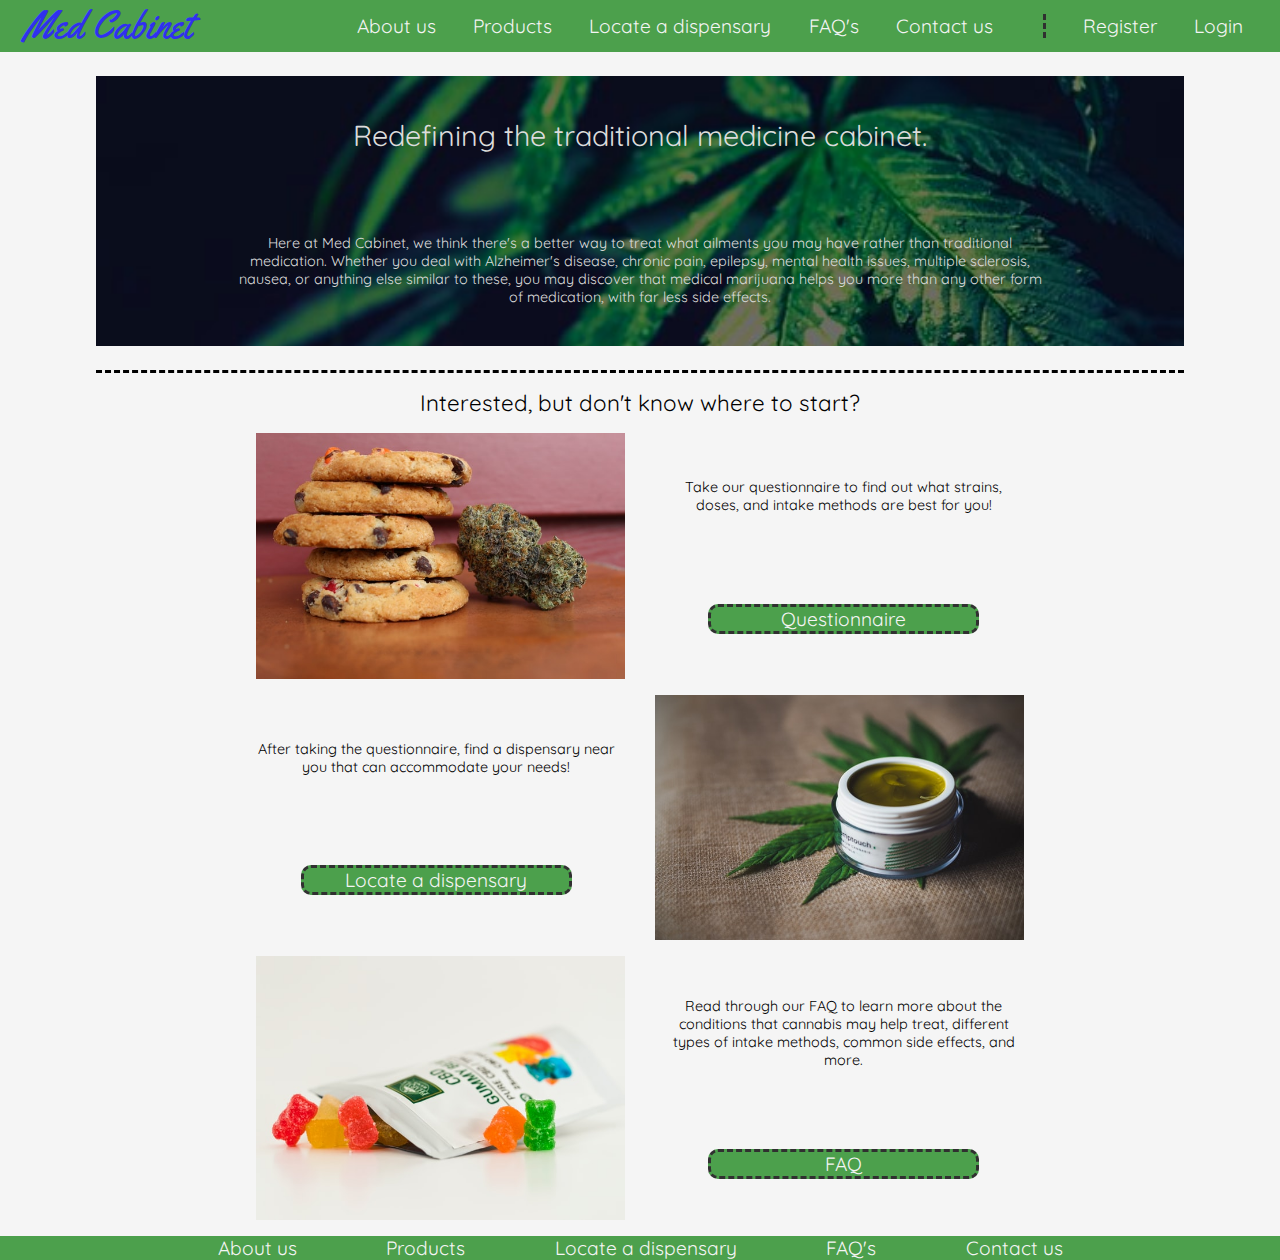
<file: index.html>
<!DOCTYPE html>
<html lang="en">
  <head>
    <meta charset="UTF-8" />
    <meta name="viewport" content="width=device-width, initial-scale=1.0" />
    <title>Med Cabinet</title>
    <link rel="stylesheet" href="style.css" />
    <link
      href="https://fonts.googleapis.com/css2?family=Quicksand:wght@600&family=Yellowtail&display=swap"
      rel="stylesheet"
    />
    <link
      rel="apple-touch-icon"
      sizes="180x180"
      href="./favicon_io/apple-touch-icon.png"
    />
    <link
      rel="icon"
      type="image/png"
      sizes="32x32"
      href="./favicon_io/favicon-32x32.png"
    />
    <link
      rel="icon"
      type="image/png"
      sizes="16x16"
      href="./favicon_io/favicon-16x16.png"
    />
    <link rel="manifest" href="/site.webmanifest" />
  </head>
  <body>
    <header>
      <h1><a href="index.html">Med Cabinet</a></h1>
      <nav>
        <a href="./about.html">About us</a>
        <a href="">Products</a>
        <a href="">Locate a dispensary</a>
        <a href="./FAQ.html">FAQ's</a>
        <a href="">Contact us</a>
        <div class="separate"></div>

        <a href="https://medcabinetapp.netlify.app/">Register</a>
        <a href="https://medcabinetapp.netlify.app/">Login</a>
      </nav>
    </header>
    <section class="first">
      <h2>Redefining the traditional medicine cabinet.</h2>
      <p>
        Here at Med Cabinet, we think there's a better way to treat what
        ailments you may have rather than traditional medication. Whether you
        deal with Alzheimer's disease, chronic pain, epilepsy, mental health
        issues, multiple sclerosis, nausea, or anything else similar to these,
        you may discover that medical marijuana helps you more than any other
        form of medication, with far less side effects.
      </p>
    </section>
    <div class="break"></div>
    <section>
      <h3>Interested, but don't know where to start?</h3>
      <div class="second">
        <div>
          <img
            src="./photos/margo-amala-bc9DFiU7b00-unsplash.jpg"
            alt="Edible cannabis cookies"
            title="Edible cannabis cookies"
          />
          <p>
            Take our questionnaire to find out what strains, doses, and intake
            methods are best for you!
            <a href="">Questionnaire</a>
          </p>
        </div>
        <div>
          <p>
            After taking the questionnaire, find a dispensary near you that can
            accommodate your needs!
            <a href="">Locate a dispensary</a>
          </p>
          <img
            src="./photos/cbd-infos-uQEr4uWxvJc-unsplash.jpg"
            alt="CBD balm"
            title="CBD balm"
          />
        </div>
        <div>
          <img
            src="./photos/pharma-hemp-complex-45eGK42Vzwo-unsplash.jpg"
            alt="CBD gummy bears"
            title="CBD gummy bears"
          />
          <p>
            Read through our FAQ to learn more about the conditions that
            cannabis may help treat, different types of intake methods, common
            side effects, and more.
            <a href="./FAQ.html">FAQ</a>
          </p>
        </div>
      </div>
    </section>
    <footer>
      <nav>
        <a href="./about.html">About us</a>
        <a href="">Products</a>
        <a href="">Locate a dispensary</a>
        <a href="./FAQ.html">FAQ's</a>
        <a href="">Contact us</a>
      </nav>
    </footer>
  </body>
</html>
</file>
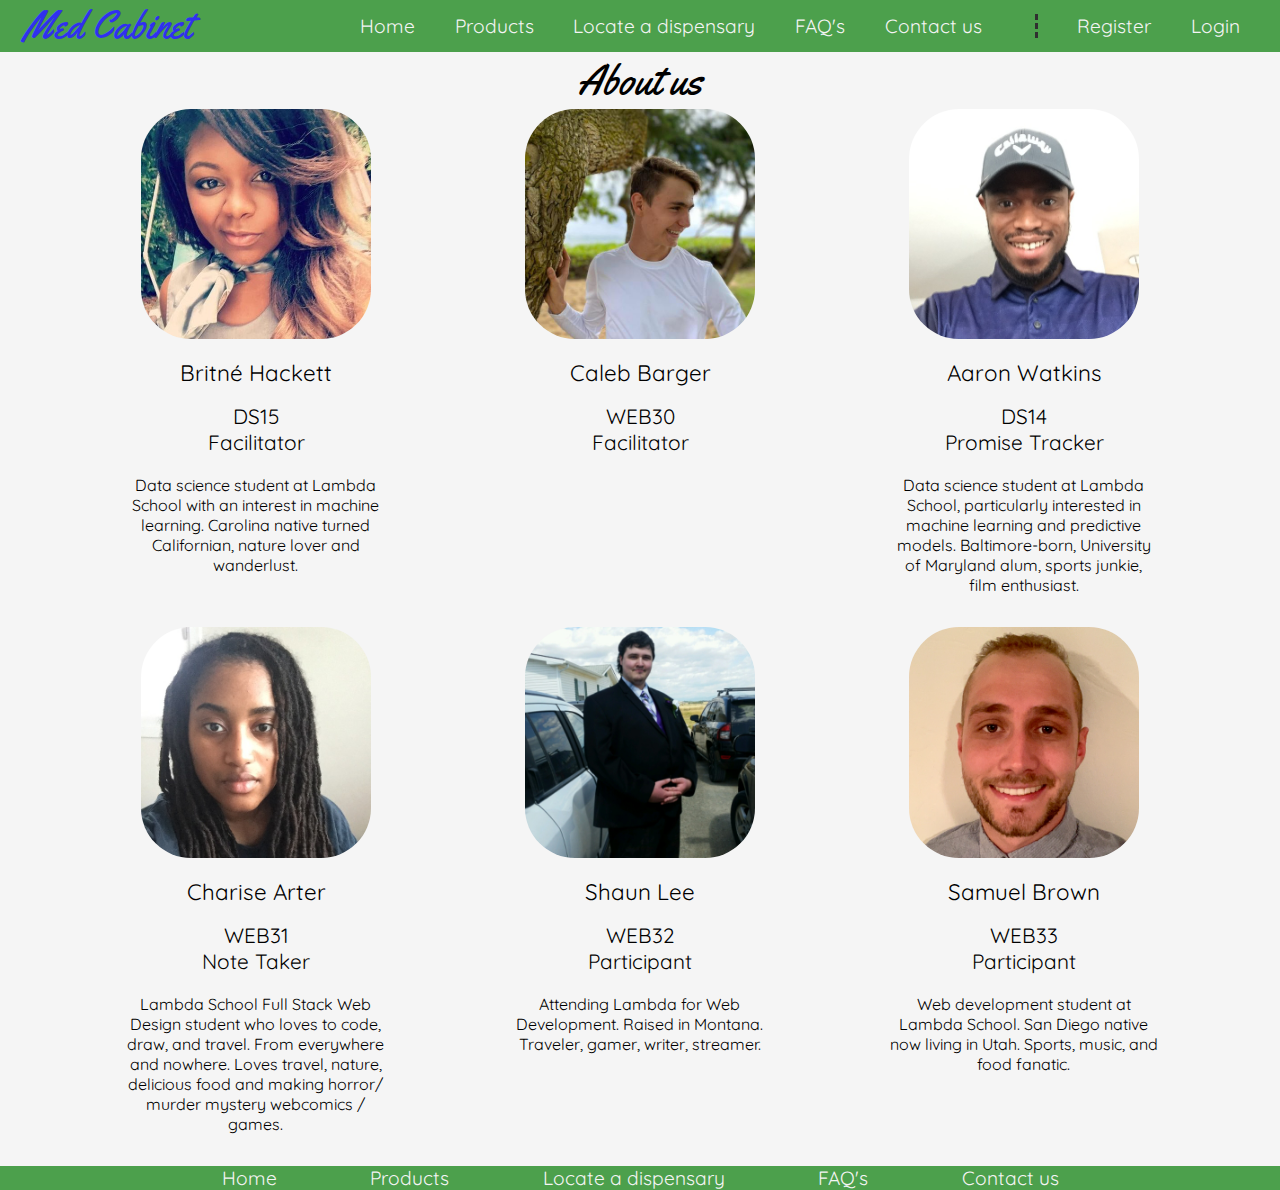
<file: about.html>
<!DOCTYPE html>
<html lang="en">
  <head>
    <meta charset="UTF-8" />
    <meta name="viewport" content="width=device-width, initial-scale=1.0" />
    <title>About us</title>
    <link rel="stylesheet" href="style.css" />
    <link
      href="https://fonts.googleapis.com/css2?family=Quicksand:wght@600&family=Yellowtail&display=swap"
      rel="stylesheet"
    />
    <link
      rel="apple-touch-icon"
      sizes="180x180"
      href="./favicon_io/apple-touch-icon.png"
    />
    <link
      rel="icon"
      type="image/png"
      sizes="32x32"
      href="./favicon_io/favicon-32x32.png"
    />
    <link
      rel="icon"
      type="image/png"
      sizes="16x16"
      href="./favicon_io/favicon-16x16.png"
    />
    <link rel="manifest" href="/site.webmanifest" />
  </head>
  <body>
    <header>
      <h1><a href="index.html">Med Cabinet</a></h1>
      <nav>
        <a href="./index.html">Home</a>
        <a href="">Products</a>
        <a href="">Locate a dispensary</a>
        <a href="./FAQ.html">FAQ's</a>
        <a href="">Contact us</a>
        <div class="separate"></div>

        <a href="https://medcabinetapp.netlify.app/">Register</a>
        <a href="https://medcabinetapp.netlify.app/">Login</a>
      </nav>
    </header>
    <h2 class="title">About us</h2>
    <div class="gallery">
      <div>
        <img src="./photos/0.jpg" alt="" />
        <h3>Britné Hackett</h3>
        <p>DS15<br />Facilitator</p>
        <br />
        <p class="bio">
          Data science student at Lambda School with an interest in machine
          learning. Carolina native turned Californian, nature lover and
          wanderlust.
        </p>
      </div>
      <div>
        <img src="./photos/ESZCHB482-W012JQ2UHEX-5aa3f8e7d2ac-512.jpg" />
        <h3>Caleb Barger</h3>
        <p>WEB30<br />Facilitator</p>
        <br />
        <p class="bio"></p>
      </div>
      <div>
        <img src="./photos/ESZCHB482-W012JHYQZUJ-ae85daaf624e-512.jpg" alt="" />
        <h3>Aaron Watkins</h3>
        <p>DS14<br />Promise Tracker<br /></p>
        <br />
        <p class="bio">
          Data science student at Lambda School, particularly interested in
          machine learning and predictive models. Baltimore-born, University of
          Maryland alum, sports junkie, film enthusiast.
        </p>
      </div>
      <div>
        <img src="./photos/ESZCHB482-W012QNY8M4L-c12a6b613470-512.jpg" alt="" />
        <h3>Charise Arter</h3>
        <p>WEB31<br />Note Taker</p>
        <br />
        <p class="bio">
          Lambda School Full Stack Web Design student who loves to code, draw,
          and travel. From everywhere and nowhere. Loves travel, nature,
          delicious food and making horror/ murder mystery webcomics / games.
        </p>
      </div>
      <div>
        <img src="./photos/ESZCHB482-W012K5QSRDZ-cb9eed364a96-512.jpg" alt="" />
        <h3>Shaun Lee</h3>
        <p>WEB32<br />Participant</p>
        <br />
        <p class="bio">
          Attending Lambda for Web Development. Raised in Montana. Traveler,
          gamer, writer, streamer.
        </p>
      </div>
      <div>
        <img src="./photos/ESZCHB482-W0143MW5M35-16a0750caf18-512.png" alt="" />
        <h3>Samuel Brown</h3>
        <p>WEB33<br />Participant</p>
        <br />
        <p class="bio">
          Web development student at Lambda School. San Diego native now living
          in Utah. Sports, music, and food fanatic.
        </p>
      </div>
    </div>
    <footer>
      <nav>
        <a href="./index.html">Home</a>
        <a href="">Products</a>
        <a href="">Locate a dispensary</a>
        <a href="./FAQ.html">FAQ's</a>
        <a href="">Contact us</a>
      </nav>
    </footer>
  </body>
</html>
</file>
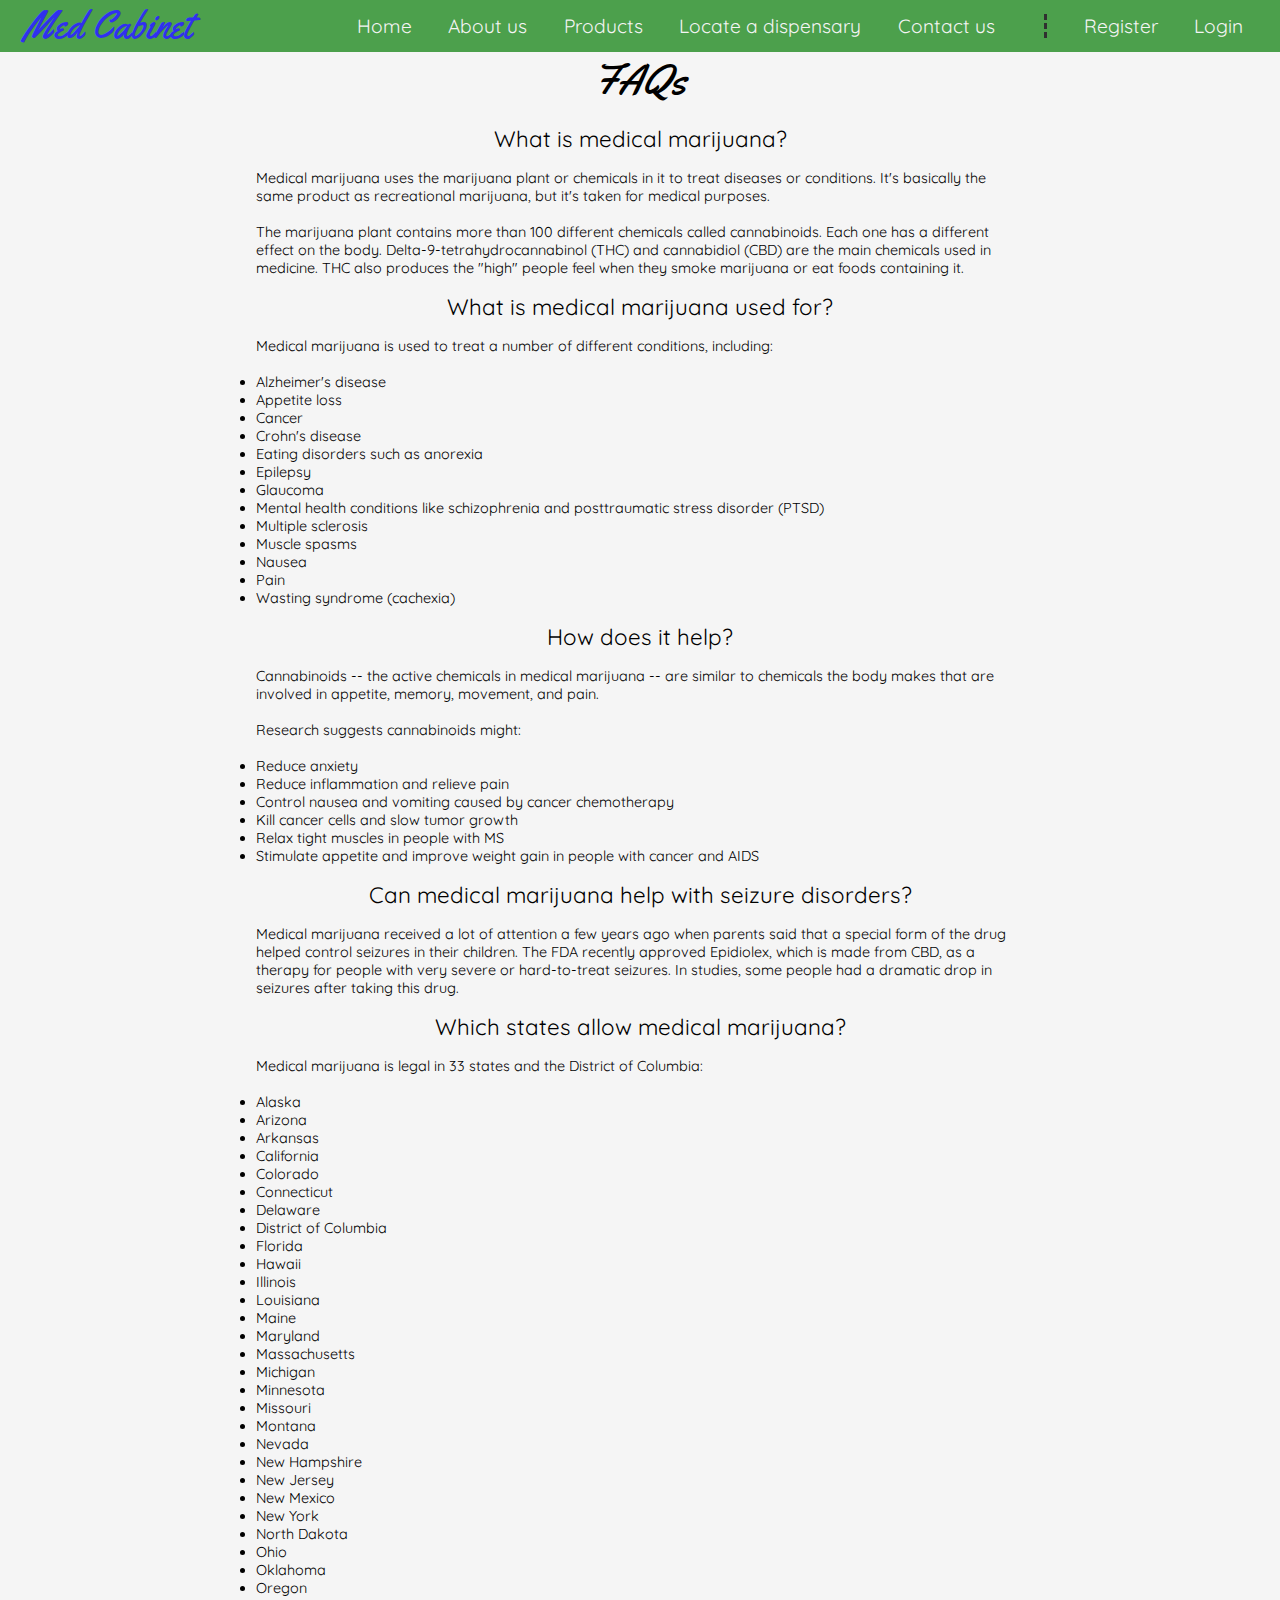
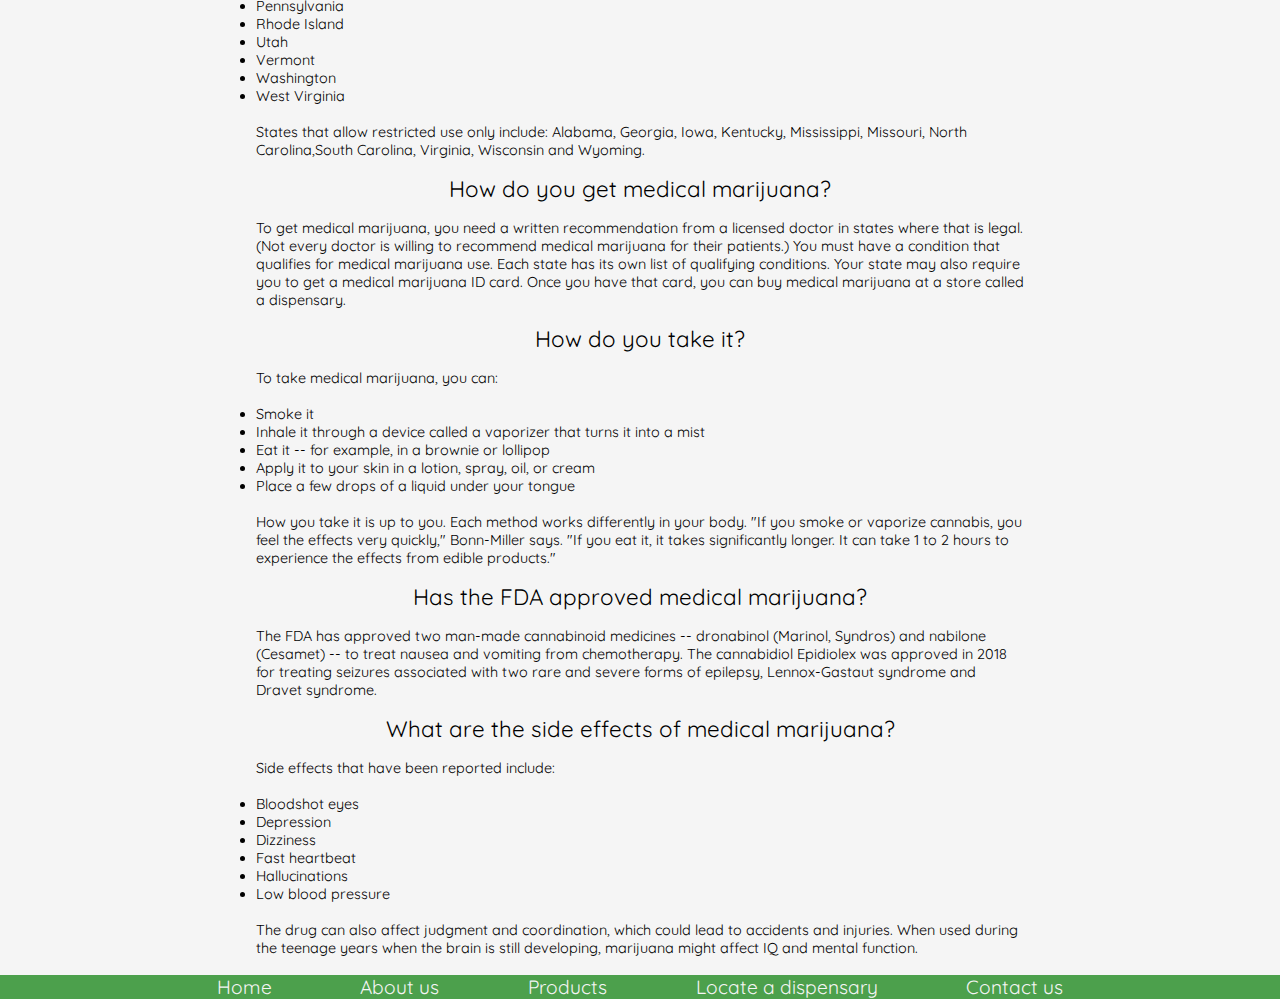
<file: FAQ.html>
<!DOCTYPE html>
<html lang="en">
  <head>
    <meta charset="UTF-8" />
    <meta name="viewport" content="width=device-width, initial-scale=1.0" />
    <title>FAQs</title>
    <link rel="stylesheet" href="style.css" />
    <link
      href="https://fonts.googleapis.com/css2?family=Quicksand:wght@600&family=Yellowtail&display=swap"
      rel="stylesheet"
    />
    <link
      rel="apple-touch-icon"
      sizes="180x180"
      href="./favicon_io/apple-touch-icon.png"
    />
    <link
      rel="icon"
      type="image/png"
      sizes="32x32"
      href="./favicon_io/favicon-32x32.png"
    />
    <link
      rel="icon"
      type="image/png"
      sizes="16x16"
      href="./favicon_io/favicon-16x16.png"
    />
    <link rel="manifest" href="/site.webmanifest" />
  </head>
  <body>
    <header>
      <h1><a href="index.html">Med Cabinet</a></h1>
      <nav>
        <a href="./index.html">Home</a>
        <a href="./about.html">About us</a>
        <a href="">Products</a>
        <a href="">Locate a dispensary</a>
        <a href="">Contact us</a>
        <div class="separate"></div>
        <a href="https://medcabinetapp.netlify.app/">Register</a>
        <a href="https://medcabinetapp.netlify.app/">Login</a>
      </nav>
    </header>
    <h2 class="title">FAQs</h2>
    <section>
      <h3>What is medical marijuana?</h3>
      <p>
        Medical marijuana uses the marijuana plant or chemicals in it to treat
        diseases or conditions. It's basically the same product as recreational
        marijuana, but it's taken for medical purposes.
      </p>
      <br />
      <p>
        The marijuana plant contains more than 100 different chemicals called
        cannabinoids. Each one has a different effect on the body.
        Delta-9-tetrahydrocannabinol (THC) and cannabidiol (CBD) are the main
        chemicals used in medicine. THC also produces the "high" people feel
        when they smoke marijuana or eat foods containing it.
      </p>
    </section>
    <section>
      <h3>What is medical marijuana used for?</h3>

      <p>
        Medical marijuana is used to treat a number of different conditions,
        including:
      </p>
      <br />
      <ul>
        <li>Alzheimer's disease</li>
        <li>Appetite loss</li>
        <li>Cancer</li>
        <li>Crohn's disease</li>
        <li>Eating disorders such as anorexia</li>
        <li>Epilepsy</li>
        <li>Glaucoma</li>
        <li>
          Mental health conditions like schizophrenia and posttraumatic stress
          disorder (PTSD)
        </li>
        <li>Multiple sclerosis</li>
        <li>Muscle spasms</li>
        <li>Nausea</li>
        <li>Pain</li>
        <li>Wasting syndrome (cachexia)</li>
      </ul>
    </section>
    <section>
      <h3>How does it help?</h3>
      <p>
        Cannabinoids -- the active chemicals in medical marijuana -- are similar
        to chemicals the body makes that are involved in appetite, memory,
        movement, and pain.
      </p>
      <br />

      <p>Research suggests cannabinoids might:</p>
      <br />
      <ul>
        <li>Reduce anxiety</li>
        <li>Reduce inflammation and relieve pain</li>
        <li>Control nausea and vomiting caused by cancer chemotherapy</li>
        <li>Kill cancer cells and slow tumor growth</li>
        <li>Relax tight muscles in people with MS</li>
        <li>
          Stimulate appetite and improve weight gain in people with cancer and
          AIDS
        </li>
      </ul>
    </section>
    <section>
      <h3>Can medical marijuana help with seizure disorders?</h3>
      <p>
        Medical marijuana received a lot of attention a few years ago when
        parents said that a special form of the drug helped control seizures in
        their children. The FDA recently approved Epidiolex, which is made from
        CBD, as a therapy for people with very severe or hard-to-treat seizures.
        In studies, some people had a dramatic drop in seizures after taking
        this drug.
      </p>
    </section>
    <section>
      <h3>Which states allow medical marijuana?</h3>
      <p>
        Medical marijuana is legal in 33 states and the District of Columbia:
      </p>
      <br />
      <ul>
        <li>Alaska</li>
        <li>Arizona</li>
        <li>Arkansas</li>
        <li>California</li>
        <li>Colorado</li>
        <li>Connecticut</li>
        <li>Delaware</li>
        <li>District of Columbia</li>
        <li>Florida</li>
        <li>Hawaii</li>
        <li>Illinois</li>
        <li>Louisiana</li>
        <li>Maine</li>
        <li>Maryland</li>
        <li>Massachusetts</li>
        <li>Michigan</li>
        <li>Minnesota</li>
        <li>Missouri</li>
        <li>Montana</li>
        <li>Nevada</li>
        <li>New Hampshire</li>
        <li>New Jersey</li>
        <li>New Mexico</li>
        <li>New York</li>
        <li>North Dakota</li>
        <li>Ohio</li>
        <li>Oklahoma</li>
        <li>Oregon</li>
        <li>Pennsylvania</li>
        <li>Rhode Island</li>
        <li>Utah</li>
        <li>Vermont</li>
        <li>Washington</li>
        <li>West Virginia</li>
      </ul>
      <br />

      <p>
        States that allow restricted use only include: Alabama, Georgia, Iowa,
        Kentucky, Mississippi, Missouri, North Carolina,South Carolina,
        Virginia, Wisconsin and Wyoming.
      </p>
    </section>
    <section>
      <h3>How do you get medical marijuana?</h3>
      <p>
        To get medical marijuana, you need a written recommendation from a
        licensed doctor in states where that is legal. (Not every doctor is
        willing to recommend medical marijuana for their patients.) You must
        have a condition that qualifies for medical marijuana use. Each state
        has its own list of qualifying conditions. Your state may also require
        you to get a medical marijuana ID card. Once you have that card, you can
        buy medical marijuana at a store called a dispensary.
      </p>
    </section>
    <section>
      <h3>How do you take it?</h3>
      <p>To take medical marijuana, you can:</p>
      <br />
      <ul>
        <li>Smoke it</li>
        <li>
          Inhale it through a device called a vaporizer that turns it into a
          mist
        </li>
        <li>Eat it -- for example, in a brownie or lollipop</li>
        <li>Apply it to your skin in a lotion, spray, oil, or cream</li>
        <li>Place a few drops of a liquid under your tongue</li>
      </ul>
      <br />

      <p>
        How you take it is up to you. Each method works differently in your
        body. "If you smoke or vaporize cannabis, you feel the effects very
        quickly," Bonn-Miller says. "If you eat it, it takes significantly
        longer. It can take 1 to 2 hours to experience the effects from edible
        products."
      </p>
    </section>
    <section>
      <h3>Has the FDA approved medical marijuana?</h3>
      <p>
        The FDA has approved two man-made cannabinoid medicines -- dronabinol
        (Marinol, Syndros) and nabilone (Cesamet) -- to treat nausea and
        vomiting from chemotherapy. The cannabidiol Epidiolex was approved in
        2018 for treating seizures associated with two rare and severe forms of
        epilepsy, Lennox-Gastaut syndrome and Dravet syndrome.
      </p>
    </section>
    <section>
      <h3>What are the side effects of medical marijuana?</h3>
      <p>Side effects that have been reported include:</p>
      <br />
      <ul>
        <li>Bloodshot eyes</li>
        <li>Depression</li>
        <li>Dizziness</li>
        <li>Fast heartbeat</li>
        <li>Hallucinations</li>
        <li>Low blood pressure</li>
      </ul>
      <br />
      <p>
        The drug can also affect judgment and coordination, which could lead to
        accidents and injuries. When used during the teenage years when the
        brain is still developing, marijuana might affect IQ and mental
        function.
      </p>
      <br />
    </section>
    <footer>
      <nav>
        <a href="./index.html">Home</a>
        <a href="./about.html">About us</a>
        <a href="">Products</a>
        <a href="">Locate a dispensary</a>
        <a href="">Contact us</a>
      </nav>
    </footer>
  </body>
</html>
</file>
<file: style.css>
html,
body,
div,
span,
applet,
object,
iframe,
h1,
h2,
h3,
h4,
h5,
h6,
p,
blockquote,
pre,
a,
abbr,
acronym,
address,
big,
cite,
code,
del,
dfn,
em,
img,
ins,
kbd,
q,
s,
samp,
small,
strike,
strong,
sub,
sup,
tt,
var,
b,
u,
i,
center,
dl,
dt,
dd,
ol,
ul,
li,
fieldset,
form,
label,
legend,
table,
caption,
tbody,
tfoot,
thead,
tr,
th,
td,
article,
aside,
canvas,
details,
embed,
figure,
figcaption,
footer,
header,
hgroup,
menu,
nav,
output,
ruby,
section,
summary,
time,
mark,
audio,
video {
  margin: 0;
  padding: 0;
  /* border: 1px solid gray; */
  font-size: 62.5%;
  font: inherit;
  vertical-align: baseline;
  box-sizing: border-box;
}
body {
  background-color: whitesmoke;
  /* background: linear-gradient(to bottom, #003300 0%, #33cc33 100%); */
  font-family: "Quicksand", sans-serif;
}
header {
  display: flex;
  justify-content: space-between;
  align-items: center;
  background-color: forestgreen;
  opacity: 0.8;
}
h1 {
  font-size: 3rem;
  width: 15%;
  margin-left: 1.5rem;
  font-family: "Yellowtail", cursive;
}
header nav {
  display: flex;
  width: 60%;
  justify-content: space-evenly;
}
nav a {
  font-size: 1.4rem;
  font-family: "Quicksand", sans-serif;
  color: whitesmoke;
}
nav a:visited {
  color: whitesmoke;
}
nav a:hover {
  color: black;
}
h1 a:visited {
  color: black;
}
section {
  width: 60%;
  margin: 0 auto;

  font-size: 1rem;
}
.first {
  /* background-image: url(./photos/matthew-brodeur-qcCPIhhdgTw-unsplash.jpg); */
  background-image: url(./photos/esteban-lopez-n57RcHSs4WQ-unsplash4.jpg);
  height: 30vh;
  background-size: 100%;
  color: gainsboro;
  display: flex;
  flex-direction: column;
  justify-content: space-around;
  text-align: center;
  /* opacity: 0.8; */
  width: 85%;
  margin: 1.5rem auto;
}
.first p {
  width: 75%;
  margin: 0 auto;
}
h2 {
  font-size: 2.2rem;
}
a {
  text-decoration: none;
}
h3 {
  text-align: center;
  font-size: 1.7rem;
  padding: 1rem 0;
}
footer {
  font-family: "Yellowtail", cursive;
  background-color: forestgreen;
  opacity: 0.8;
}
footer nav {
  width: 80%;
  display: flex;
  justify-content: space-evenly;
  margin: 0 auto;
}
.second div {
  display: flex;
  flex-wrap: wrap;
  margin-bottom: 1rem;
  justify-content: space-between;
  text-align: center;
}
img {
  width: 48%;
}
.second p {
  width: 47%;
  display: flex;
  flex-direction: column;
  justify-content: space-around;
  /* background-image: url(./photos/cannabis-1032119_640.png);
  background-size: 75%;
  background-repeat: no-repeat;
  background-position: center; */
}
.second a {
  font-size: 1.6rem;
  color: whitesmoke;
  background-color: forestgreen;
  opacity: 0.8;
  width: 75%;
  margin: 0 auto;
  border: 3px dashed black;
  border-radius: 10px;
}
.second a:hover {
  background-color: black;
  color: forestgreen;
  border: 3px dashed whitesmoke;
}
.break {
  border-bottom: 3px dashed black;
  width: 85%;
  margin: 0 auto;
}
.separate {
  padding: 0 0.3rem 0 0.5rem;
  border-right: 3px dashed black;
}
.title {
  font-family: "Yellowtail", cursive;
  font-size: 2.6rem;
  text-align: center;
}
.gallery {
  display: flex;
  flex-wrap: wrap;
  justify-content: center;
}
.gallery div {
  width: 30%;
  text-align: center;
  padding-bottom: 2rem;
}
.gallery div img {
  width: 60%;
  border-radius: 50px;
}
.gallery p {
  font-size: 1.3rem;
}
.gallery .bio {
  font-size: 1rem;
  width: 70%;
  margin: 0 auto;
}
@media (max-width: 1350px) {
  h1 {
    font-size: 2.4rem;
  }
  h2 {
    font-size: 1.8rem;
  }
  h3 {
    font-size: 1.4rem;
  }
  section {
    font-size: 0.9rem;
  }
  header nav {
    width: 75%;
  }
  nav a {
    font-size: 1.2rem;
  }
  .second a {
    font-size: 1.2rem;
  }
}
@media (max-width: 1075px) {
  h1 {
    font-size: 2rem;
    width: 20%;
  }
  h2 {
    font-size: 1.4rem;
  }
  h3 {
    font-size: 1.2rem;
  }
  .title {
    font-size: 2.2rem;
  }
  .gallery p {
    font-size: 1.1rem;
  }
  .gallery .bio {
    font-size: 0.9rem;
  }
}
@media (max-width: 900px) {
  h1 {
    font-size: 1.6rem;
    width: 30%;
    margin-left: 1rem;
  }
  h2 {
    font-size: 1.2rem;
  }
  h3 {
    font-size: 1rem;
  }
  section {
    font-size: 0.8rem;
  }
  header nav {
    width: 100%;
  }
  nav a {
    font-size: 1rem;
  }
  .second a {
    font-size: 1rem;
  }
  .title {
    font-size: 1.8rem;
  }
  .gallery p {
    font-size: 1rem;
  }
}
@media (max-width: 760px) {
  h1 {
    font-size: 1.2rem;
    margin-left: 0.5rem;
  }
  h2 {
    font-size: 1rem;
  }
  nav a {
    font-size: 0.8rem;
  }
  .second a {
    font-size: 0.8rem;
  }
  .title {
    font-size: 1.6rem;
  }
  .gallery .bio {
    font-size: 0.8rem;
  }
}
@media (max-width: 625px) {
  header nav {
    flex-flow: column wrap;
    max-height: 17vh;
    /* justify-content: stretch; */
    align-items: center;
  }
  h1 {
    width: 40%;
    font-size: 2.4rem;
  }
  header nav {
    width: 60%;
  }
  nav a {
    padding: 0.4rem 0;
  }
  h2 {
    font-size: 0.9rem;
  }
  section {
    font-size: 0.7rem;
  }
  .second a {
    width: 100%;
  }
}
</file>
